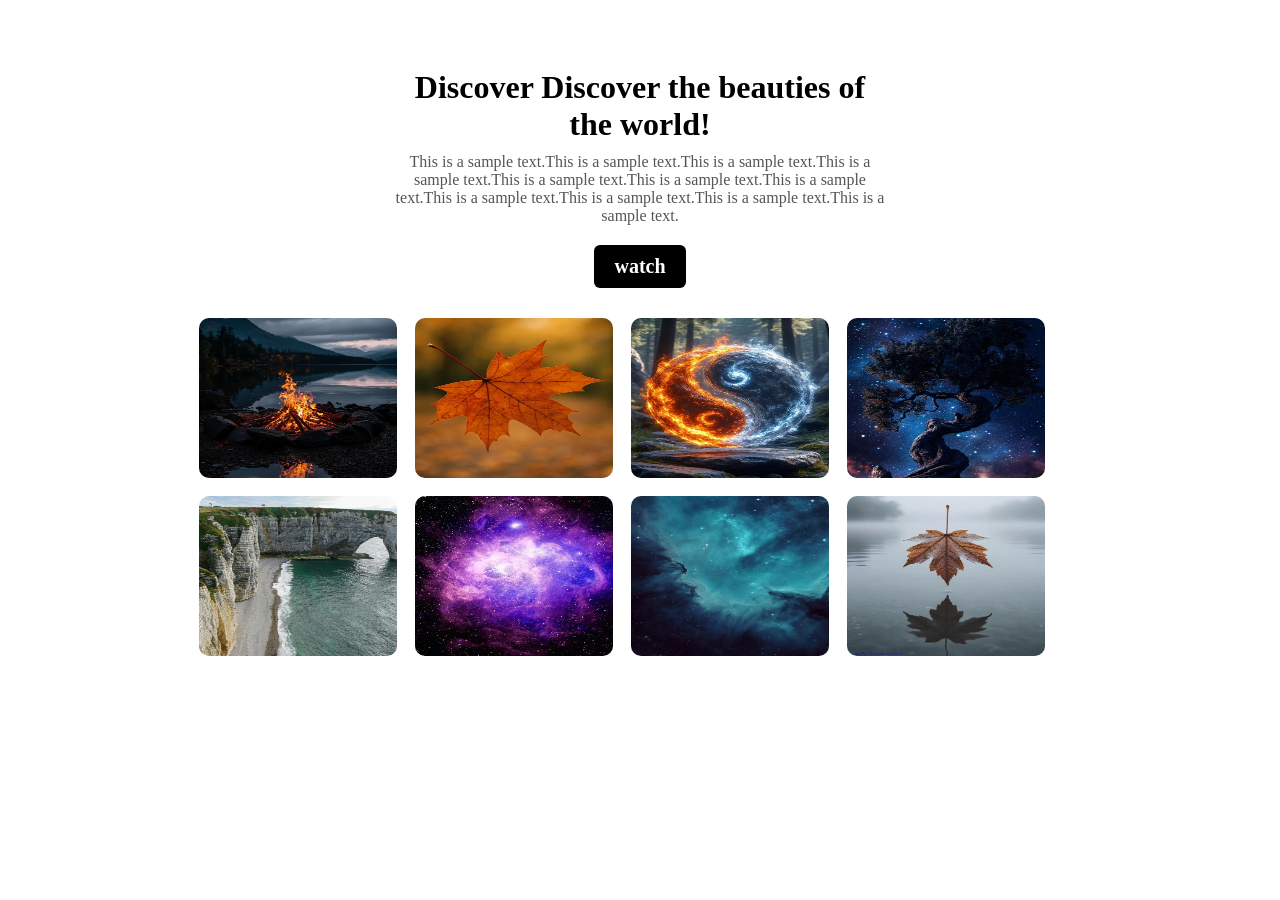
<file: html-css/01-photo gallery/index.html>
<!DOCTYPE html>
<html lang="en">
<head>
    <meta charset="UTF-8">
    <meta name="viewport" content="width=device-width, initial-scale=1.0">
    <link rel="stylesheet" href="style.css">
    <title>Document</title>
</head>
<body>
    <div class="header_content">
        <h1>
            Discover Discover the beauties of the world!
        </h1>
        <p>
            This is a sample text.This is a sample text.This is a sample text.This is a sample text.This is a sample text.This is a sample text.This is a sample text.This is a sample text.This is a sample text.This is a sample text.This is a sample text.
        </p>
        <a class="btn">watch</a>
    </div>
    <div class="gallery">
        <img src="../pics/1.jpg">
        <img src="../pics/2.jpg">
        <img src="../pics/3.jpg">
        <img src="../pics/4.jpg">
        <img src="../pics/5.jpg">
        <img src="../pics/6.jpg">
        <img src="../pics/7.jpg">
        <img src="../pics/8.jpg">
    </div>
</body>
</html>
</file>
<file: html-css/01-photo gallery/style.css>
body{
    padding: 40px;
    text-align: center;
}
.header_content{
    max-width: 500px;
    margin: 0 auto;
}
h1{
    font-size: 32px;
    font-weight: bold;
    margin-bottom: 10px;
}
p{
    font-size: 16px;
    color: #555;
    margin: 0 auto 20px;
}
.btn{
    font-weight: bold;
    font-size: 20px;
    display: inline-block;
    text-decoration: none;
    background-color: black;
    color: white;
    padding: 10px 20px;
    border-radius: 6px;
    margin-bottom: 30px;
}
.gallery{
    max-width: 900px;
    margin: 0 auto;
}
.gallery img{
    width: 22%;
    margin: 0 1% 2%;
    height: 160px;
    border-radius: 10px;
    float: left;
}
</file>
